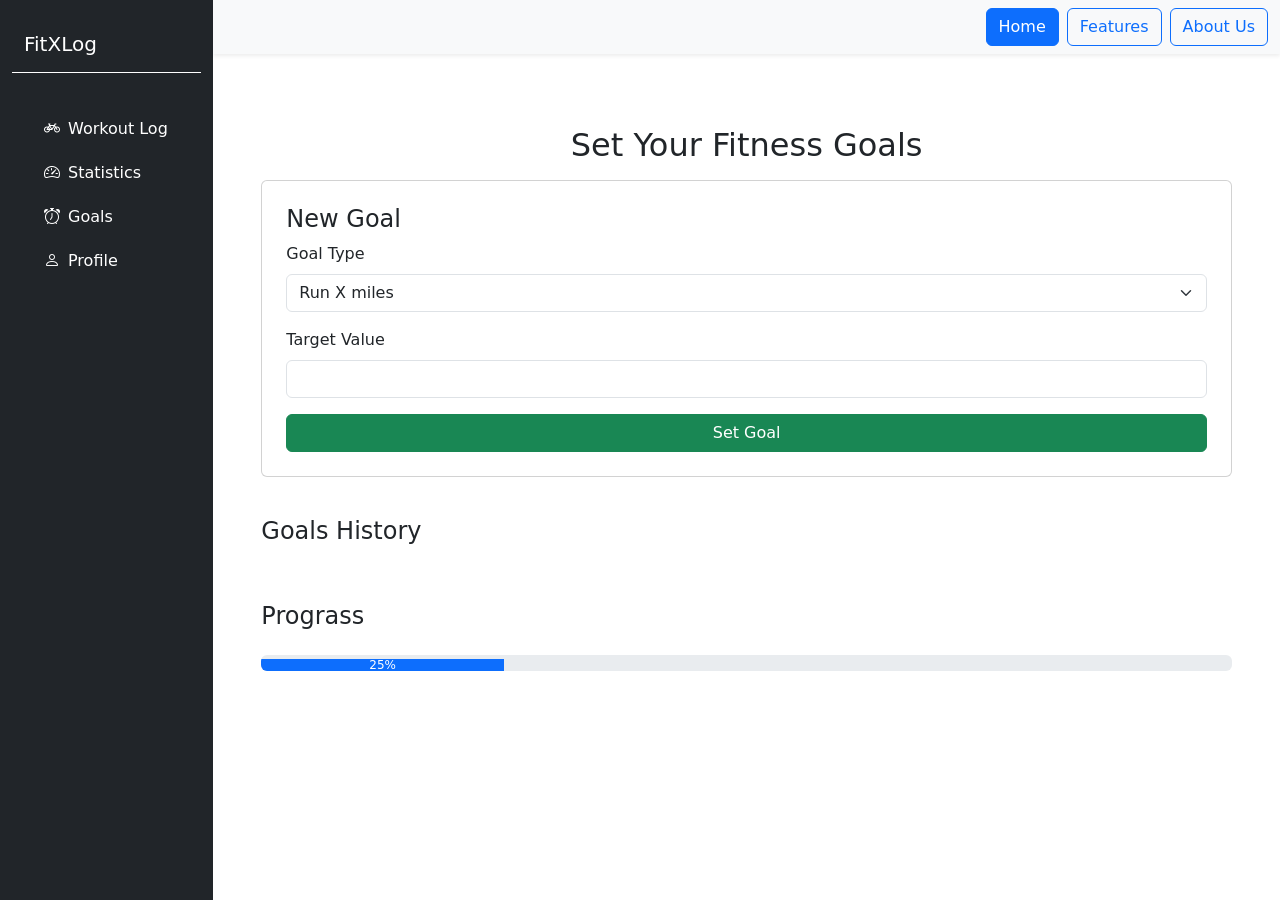
<file: goals.html>
<!DOCTYPE html>
<html lang="en">
<head>
    <meta charset="UTF-8">
    <meta name="viewport" content="width=device-width, initial-scale=1.0">
    <title>Workout Log | FitXLog</title>

    <!-- Bootstrap CSS -->
    <link rel="stylesheet" href="https://cdn.jsdelivr.net/npm/bootstrap@5.3.0/dist/css/bootstrap.min.css">
    <link rel="stylesheet" href="https://cdn.jsdelivr.net/npm/bootstrap-icons@1.11.3/font/bootstrap-icons.min.css">
    <link rel="stylesheet" href="style.css">
</head>
<body onload="loadEntries('goals')">

    <div class="container-fluid">
        <section class="row" style="height: 100vh;">
            
            <!-- Sidebar -->
            <div class="col-md-2 bg-dark text-white pt-3 sidebar">
                <div class="sticky-top">
                    <nav class="navbar bg-dark border-bottom border-white">
                        <div class="container-md">
                            <a class="navbar-brand text-white" href="#">FitXLog</a>
                        </div>
                    </nav>

                    <nav class="nav flex-column mt-3 p-3">
                        <a class="nav-link text-white  hover-zoom mt-1" href="Workoutlog.html"><i class="bi bi-bicycle me-2"></i>Workout Log</a>
                        <a class="nav-link text-white  hover-zoom  mt-1" href="statistics.html"><i class="bi bi-speedometer2 me-2"></i>Statistics</a>
                        <a class="nav-link text-white  hover-zoom mt-1" href="goals.html"><i class="bi bi-alarm me-2"></i>Goals</a>
                        <a class="nav-link text-white  hover-zoom mt-1" href="profile.html"><i class="bi bi-person me-2"></i>Profile</a>
                    </nav>
                </div>
            </div>

            <!-- Main Content -->
            <div class="col-md-10 p-0">
                
                <!-- Navbar -->
                <nav class="navbar navbar-expand-lg bg-light shadow-sm">
                    <div class="container-fluid justify-content-end">
                        <a href="index.html" class="btn btn-primary me-2">Home</a>
                        <a href="features.html" class="btn btn-outline-primary me-2">Features</a>
                        <a href="about.html" class="btn btn-outline-primary">About Us</a>
                    </div>
                </nav>

                <!-- goals Log Section -->
                <div class="container mt-4 p-5">
                    <h2 class="text-center">Set Your Fitness Goals</h2>
                    <div class="card p-4 mt-3">
                        <h4>New Goal</h4>
                        <form id="goal-form">
                            <div class="mb-3">
                                <label class="form-label">Goal Type</label>
                                <select id="goalType" class="form-select">
                                    <option>Run X miles</option>
                                    <option>Burn X calories</option>
                                    <option>Train X days</option>
                                </select>
                            </div>
                            <div class="mb-3">
                                <label class="form-label">Target Value</label>
                                <input type="number" id="goalTarget" class="form-control" required>
                            </div>
                            <button type="button" class="btn btn-success w-100" onclick='logging("goals")'>Set Goal</button>
                        </form>
                    </div>

                    <!-- goals History -->
                    <section class="mt-4 pt-3">
                        <h4>Goals History</h4>
                        <ul id="goals-list" class="list-group"></ul>
                    </section>
                    <div class="mt-5" onload=" ">
                        <h4>Prograss</h4>
                    </div>
                    <div class="progress mt-4 pt-1">
                      
                        <div class="progress-bar" role="progressbar" style="width: 25%;" aria-valuenow="25" aria-valuemin="0" aria-valuemax="100">25%</div>
                      </div>
                </div>
            </div>  
        </section>   
        
    </div>

    <!-- Bootstrap & JavaScript -->
    <script src="https://cdn.jsdelivr.net/npm/bootstrap@5.3.0/dist/js/bootstrap.bundle.min.js"></script>
    <script src="workout_app.js"></script>
</body>
</html>
</file>
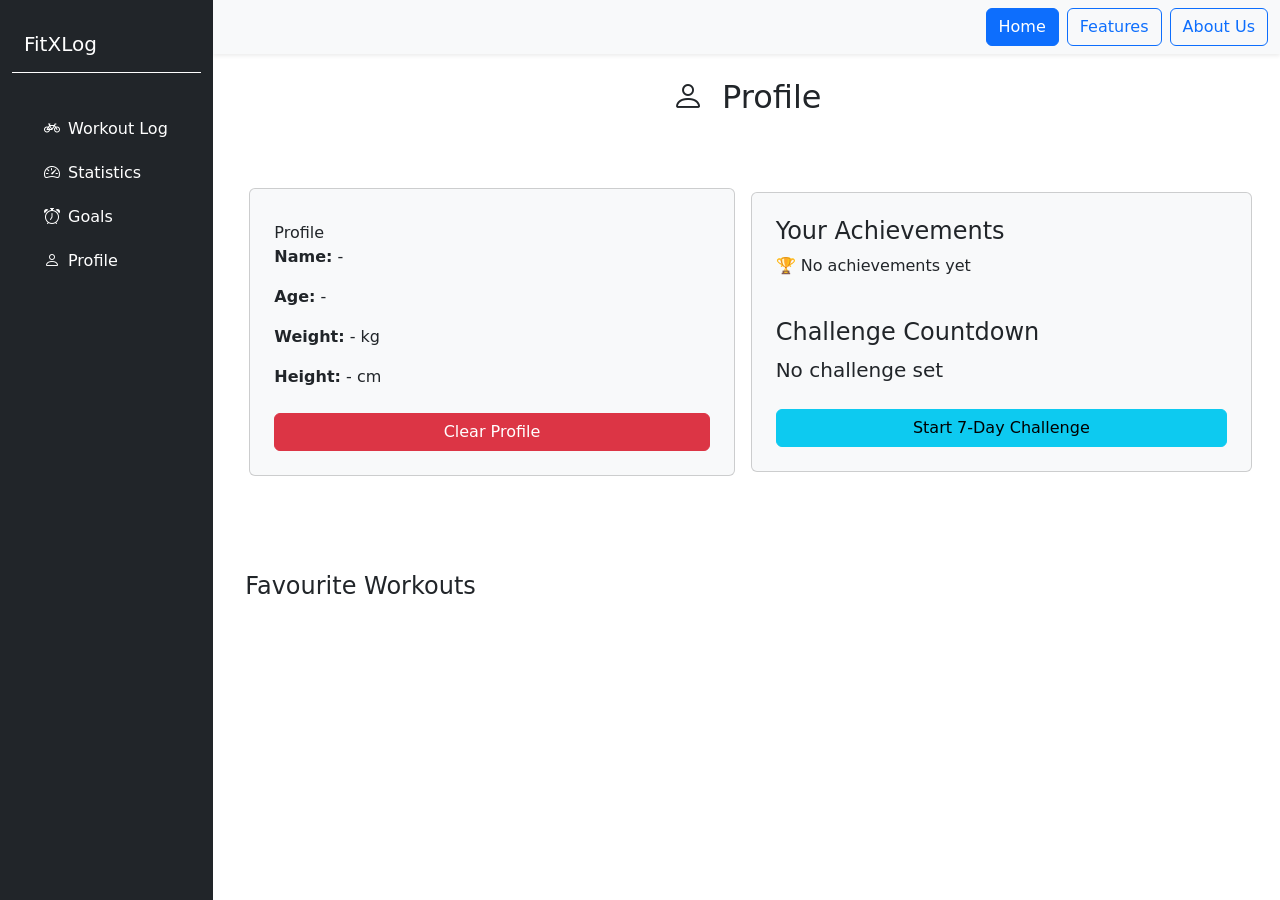
<file: profile.html>
<!DOCTYPE html>
<html lang="en">
<head>
    <meta charset="UTF-8">
    <meta name="viewport" content="width=device-width, initial-scale=1.0">
    <title>Profile | FitXLog</title>

    <!-- Bootstrap CSS -->
    <link rel="stylesheet" href="https://cdn.jsdelivr.net/npm/bootstrap@5.3.0/dist/css/bootstrap.min.css">
    <link rel="stylesheet" href="https://cdn.jsdelivr.net/npm/bootstrap-icons@1.11.3/font/bootstrap-icons.min.css">
    <link rel="stylesheet" href="style.css">
    <script src="workout_app.js"></script>
</head>
<body onload="load_profile()">

    <div class="container-fluid">
        <section class="row" style="height: 100vh;">
            
            <!-- Sidebar -->
            <div class="col-md-2 bg-dark text-white pt-3 sidebar">
                <div class="sticky-top">
                    <nav class="navbar bg-dark border-bottom border-white">
                        <div class="container-md">
                            <a class="navbar-brand text-white" href="#">FitXLog</a>
                        </div>
                    </nav>

                    <nav class="nav flex-column mt-3 p-3">
                        <a class="nav-link text-white  hover-zoom mt-1" href="Workoutlog.html"><i class="bi bi-bicycle me-2"></i>Workout Log</a>
                        <a class="nav-link text-white  hover-zoom  mt-1" href="statistics.html"><i class="bi bi-speedometer2 me-2"></i>Statistics</a>
                        <a class="nav-link text-white  hover-zoom mt-1" href="goals.html"><i class="bi bi-alarm me-2"></i>Goals</a>
                        <a class="nav-link text-white  hover-zoom mt-1" href="profile.html"><i class="bi bi-person me-2"></i>Profile</a>
                    </nav>
                </div>
            </div>

            <!-- Main Content -->
            <div class="col-md-10 p-0">
                
                <!-- Navbar -->
                <nav class="navbar navbar-expand-lg bg-light shadow-sm">
                    <div class="container-fluid justify-content-end">
                        <a href="index.html" class="btn btn-primary me-2">Home</a>
                        <a href="features.html" class="btn btn-outline-primary me-2">Features</a>
                        <a href="about.html" class="btn btn-outline-primary">About Us</a>
                    </div>
                </nav>

                <!-- Profile Section -->
                <div class="container mt-4">
                    <h2 class="text-center"><i class="bi bi-person me-2"></i> Profile</h2>
                    
                    <div class="row  mt-5 p-4">
                        <!-- Profile Form -->
                        <div class="col-md-6 ">
                            <div class="card p-4 bg-light">
                                <h4></h4>Profile</h4>
                                <form id="profile-form">
                                    <div class="mb-3">
                                        <p><strong>Name:</strong> <span id="display-name">-</span></p>
                                    </div>
                                    <div class="mb-3">
                                        <p><strong>Age:</strong> <span id="display-age">-</span></p>
                                    </div>
                                    <div class="mb-3">
                                        <p><strong>Weight:</strong> <span id="display-weight">-</span> kg</p>
                                    </div>
                                    <div class="mb-3">
                                        <p><strong>Height:</strong> <span id="display-height">-</span> cm</p>
                                    </div>
                                
                                    <button type="button" class="btn btn-danger w-100 mt-2" onclick="clearUserData()"><a class="text-white text-decoration-none" href="index.html">Clear Profile</a></button>
                                </form>
                            </div>
                        </div>

                        <!-- Achievements & Countdown -->
                        <div class="col-md-6 p-1 ">
                            <div class="card p-4 bg-light">
                                <h4>Your Achievements</h4>
                                <p id="badges">🏆 No achievements yet</p>

                                <h4 class="mt-4">Challenge Countdown</h4>
                                <p id="challenge-time" class="fs-5">No challenge set</p>
                                <button class="btn btn-info w-100 mt-2 " onclick="startChallenge()">Start 7-Day Challenge</button>
                            </div>
                        </div>
                    </div>
                    <div class="row mt-5 ms-2" onload="loadFavoriteWorkouts()">
                        <section class="mt-4">
                            <h4>Favourite Workouts</h4>
                            <ul id="workout-list" class="list-group"></ul>
                        </section>

                    </div>
                </div>
            </div>  
        </section>   
    </div>

    <!-- Bootstrap & JavaScript -->
    <script src="https://cdn.jsdelivr.net/npm/bootstrap@5.3.0/dist/js/bootstrap.bundle.min.js"></script>
    <script src="workout_app.js" ></script>
</body>
</html>
</file>
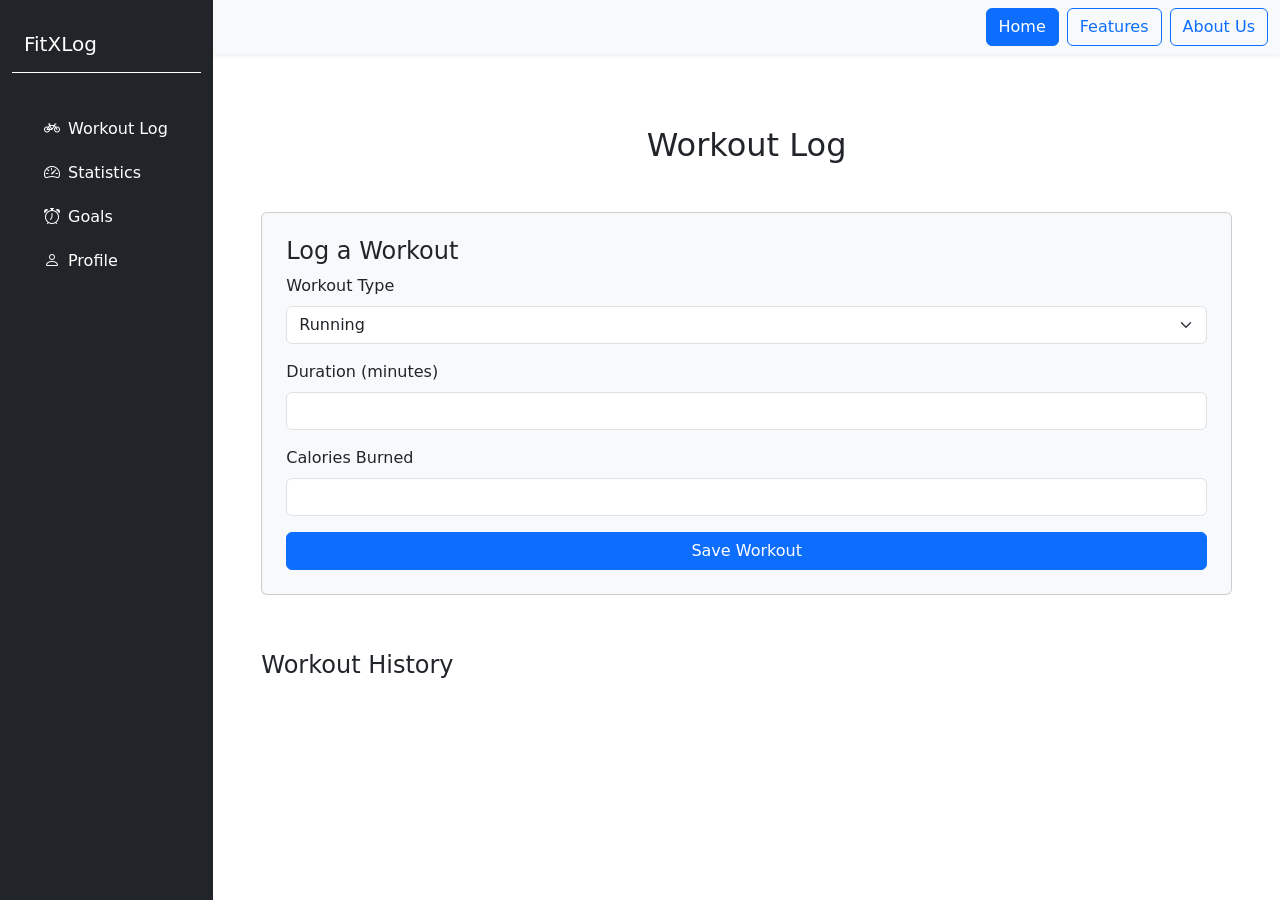
<file: Workoutlog.html>
<!DOCTYPE html>
<html lang="en">
<head>
    <meta charset="UTF-8">
    <meta name="viewport" content="width=device-width, initial-scale=1.0">
    <title>Workout Log | FitXLog</title>

    <!-- Bootstrap CSS -->
    <link rel="stylesheet" href="https://cdn.jsdelivr.net/npm/bootstrap@5.3.0/dist/css/bootstrap.min.css">
    <link rel="stylesheet" href="https://cdn.jsdelivr.net/npm/bootstrap-icons@1.11.3/font/bootstrap-icons.min.css">
    <link rel="stylesheet" href="style.css">
   
</head>
<body onload="loadEntries('workout');">

    <div class="container-fluid">
        <section class="row" style="height: 100vh;">
            
            <!-- Sidebar -->
            <div class="col-md-2 bg-dark text-white pt-3 sidebar">
                <div class="sticky-top">
                    <nav class="navbar bg-dark border-bottom border-white">
                        <div class="container-md">
                            <a class="navbar-brand text-white" href="#">FitXLog</a>
                        </div>
                    </nav>

                    <nav class="nav flex-column mt-3 p-3">
                        <a class="nav-link text-white  hover-zoom mt-1" href="Workoutlog.html"><i class="bi bi-bicycle me-2"></i>Workout Log</a>
                        <a class="nav-link text-white  hover-zoom  mt-1" href="statistics.html"><i class="bi bi-speedometer2 me-2"></i>Statistics</a>
                        <a class="nav-link text-white  hover-zoom mt-1" href="goals.html"><i class="bi bi-alarm me-2"></i>Goals</a>
                        <a class="nav-link text-white  hover-zoom mt-1" href="profile.html"><i class="bi bi-person me-2"></i>Profile</a>
                    </nav>
                </div>
            </div>

            <!-- Main Content -->
            <div class="col-md-10 p-0">
                
                <!-- Navbar -->
                <nav class="navbar navbar-expand-lg bg-light shadow-sm">
                    <div class="container-fluid justify-content-end">
                        <a href="index.html" class="btn btn-primary me-2">Home</a>
                        <a href="features.html" class="btn btn-outline-primary me-2">Features</a>
                        <a href="about.html" class="btn btn-outline-primary">About Us</a>
                    </div>
                </nav>

                <!-- Workout Log Section -->
                <div class="container mt-4 p-5 rounded">
                    <h2 class="mb-5 text-center">Workout Log</h2>
                    <div class="card p-4 bg-light">
                        <h4>Log a Workout</h4>
                        <form id="workout-form">
                            <div class="mb-3">
                                <label class="form-label">Workout Type</label>
                                <select id="workoutType" class="form-select">
                                    <option>Running</option>
                                    <option>Cycling</option>
                                    <option>Strength Training</option>
                                    <option>Yoga</option>
                                </select>
                            </div>
                            <div class="mb-3">
                                <label class="form-label">Duration (minutes)</label>
                                <input type="number" id="duration" class="form-control" required>
                            </div>
                            <div class="mb-3">
                                <label class="form-label">Calories Burned</label>
                                <input type="number" id="calories" class="form-control" required>
                            </div>
                            <button type="button" class="btn btn-primary w-100" onclick="workout_log()">Save Workout</button>
                        </form>
                    </div>

                    <!-- Workout History -->
                    <section class="mt-5 pt-2">
                        <h4>Workout History</h4>
                        <ul id="workout-list" class="list-group"></ul>
                    </section>
                </div>
            </div>  
        </section>   
    </div>

    <!-- Bootstrap & JavaScript -->
    <script src="https://cdn.jsdelivr.net/npm/bootstrap@5.3.0/dist/js/bootstrap.bundle.min.js"></script>
    <script src="workout_app.js"></script>
</body>
</html>
</file>
<file: style.css>
.header {
            
           
            
    background-repeat: no-repeat;
    background-size: cover;
}
.hover-zoom {
          transition: transform 0.5s ease-in-out;
         
      }
    
.hover-zoom:hover {
          transform: scale(1.05);
          
          
        
      }
.hover:hover{
    background: linear-gradient(
        45deg,
        hsla(168, 85%, 52%, 0.5),
        hsla(263, 37%, 37%, 0.5) 100%
      );
      padding: 5%;
}
</file>
